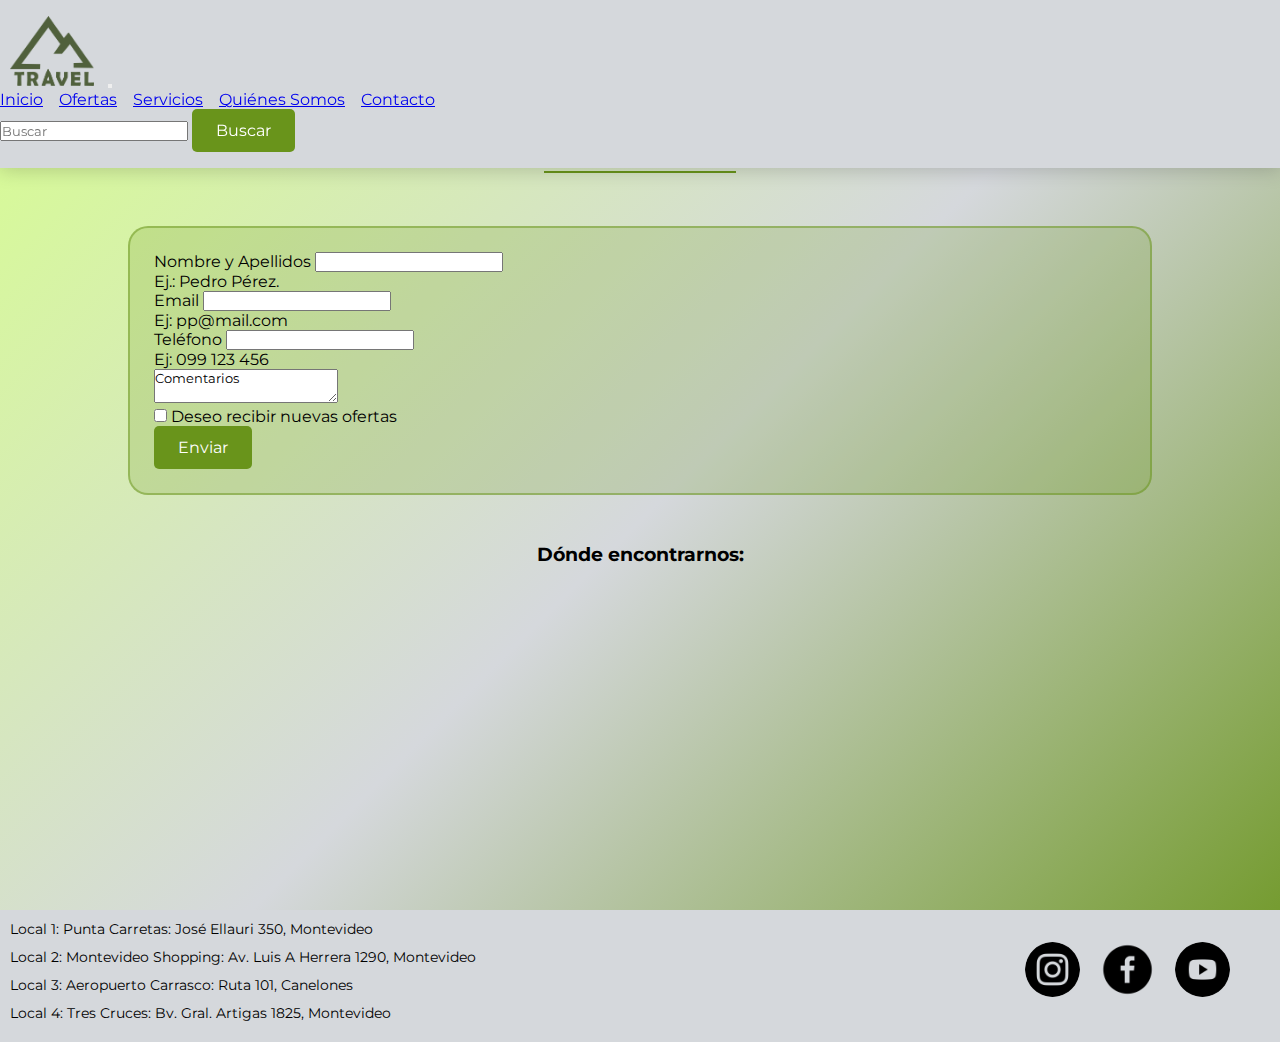
<file: contacto.html>
<!DOCTYPE html>
<html lang="es">

    <head>
        <meta charset="UTF-8">
        <meta name="viewport" content="width=device-width, initial-scale=1.0">
        <title>Travel | Agencia de Turismo de Aventura Internacional</title>
        <meta name="description" content="Agencia de Turismo de Aventura Internacional | Ofertas | Paquetes | Destinos">
        <link rel="preconnect" href="https://fonts.googleapis.com">
        <link rel="preconnect" href="https://fonts.gstatic.com" crossorigin>
        <link href="https://fonts.googleapis.com/css2?family=Montserrat:wght@100;500&display=swap" rel="stylesheet">
        <link href="https://cdn.jsdelivr.net/npm/bootstrap@5.3.2/dist/css/bootstrap.min.css" rel="stylesheet"
            integrity="sha384-T3c6CoIi6uLrA9TneNEoa7RxnatzjcDSCmG1MXxSR1GAsXEV/Dwwykc2MPK8M2HN" crossorigin="anonymous">
        <link rel="stylesheet" href="./css/estilo.css">
    </head>

    <body>
        <header>
            <nav class="navbar navbar-expand-lg">
                <div class="container-fluid">
                    <a class="navbar-brand" href="index.html"><img src="./images/logo.png" alt="logo"></a>
                    <button class="navbar-toggler" type="button" data-bs-toggle="collapse"
                        data-bs-target="#navbarSupportedContent" aria-controls="navbarSupportedContent"
                        aria-expanded="false" aria-label="Toggle navigation">
                        <span class="navbar-toggler-icon"></span>
                    </button>
                    <div class="collapse navbar-collapse" id="navbarSupportedContent">
                        <ul class="navbar-nav me-auto mb-2 mb-lg-0">
                            <li li class="nav-item">
                                <a class="nav-link" aria-current="page" href="index.html">Inicio</a>
                            </li>
                            <li class="nav-item">
                                <a class="nav-link " href="ofertas.html">Ofertas</a>
                            </li>
                            <li class="nav-item">
                                <a class="nav-link" href="servicios.html">Servicios</a>
                            </li>
                            <li class="nav-item">
                                <a class="nav-link" href="quienessomos.html">Quiénes Somos</a>
                            </li>
                            <li class="nav-item">
                                <a class="nav-link active" href="contacto.html">Contacto</a>
                            </li>
                        </ul>
                        <form class="d-flex me-3" role="search">
                            <input class="form-control me-2" type="search" placeholder="Buscar" aria-label="Search">
                            <button class="boton" type="submit">Buscar</button>
                        </form>
                    </div>
                </div>
            </nav>
        </header>

        <main>
            <div class="cabecera">
                <h2>Contáctanos</h2>
            </div>
            <!-- Formulario de Contacto -->
            <form class="formulario">
                <div class="mb-3">
                    <label for="nombreapellidos" class="form-label">Nombre y Apellidos</label>
                    <input type="text" class="form-control" id="nombreapellidos" aria-describedby="nombrelHelp">
                    <div id="nombrelHelp" class="form-text">Ej.: Pedro Pérez.</div>
                </div>
                <div class="mb-3">
                    <label for="exampleInputEmail1" class="form-label">Email </label>
                    <input type="email" class="form-control" id="exampleInputEmail1" aria-describedby="emailHelp">
                    <div id="emailHelp" class="form-text">Ej: pp@mail.com</div>
                    <label for="cell" class="form-label">Teléfono </label>
                    <input type="tel" class="form-control" id="exampleInputcell" aria-describedby="cellHelp">
                    <div id="cellHelp" class="form-text">Ej: 099 123 456</div>
                </div>
                <div class="mb-3">
                    <textarea class="form-control" id="comentario" name="comentario"
                        placeholder="Escribe tu comentario aquí" aria-describedby="emailHelp">Comentarios</textarea>
                </div>
                <div class="mb-3 form-check">
                    <input type="checkbox" class="form-check-input" id="exampleCheck1">
                    <label class="form-check-label" for="exampleCheck1">Deseo recibir nuevas ofertas</label>
                </div>
                <button type="submit" class="boton">Enviar</button>
            </form>
            <!-- MAPA -->
            <div class="cabecera">
                <h3>Dónde encontrarnos:</h3>
            </div>
            <div class="wrapper-mapa-index">
                <iframe src="https://www.google.com/maps/embed?pb=!1m18!1m12!1m3!1d3271.2958021397753!2d-56.16116052339889!3d-34.924117674491164!2m3!1f0!2f0!3f0!3m2!1i1024!2i768!4f13.1!3m3!1m2!1s0x959f819d6fa00fd3%3A0xb24389518c0c3751!2sPunta%20Carretas%20Shopping!5e0!3m2!1ses!2suy!4v1706206942787!5m2!1ses!2suy" width="600" height="450" style="border:0;" allowfullscreen="" loading="lazy" referrerpolicy="no-referrer-when-downgrade"></iframe>
            </div>
        </main>

        <footer class="footer">
            <div class="first-section">
                <ul>
                    <li>Local 1: Punta Carretas: José Ellauri 350, Montevideo</li>
                    <li>Local 2: Montevideo Shopping: Av. Luis A Herrera 1290, Montevideo</li>
                    <li>Local 3: Aeropuerto Carrasco: Ruta 101, Canelones</li>
                    <li>Local 4: Tres Cruces: Bv. Gral. Artigas 1825, Montevideo</li>
                </ul>
            </div>
            <div class="footer__section">
                <ul class="social-icons">
                    <li><a href="https://www.instagram.com/" target="_blank"><img src="./images/instagram.png"
                                alt="Instagram"></a></li>
                    <li><a href="https://www.facebook.com/" target="_blank"><img src="./images/facebook.png"
                                alt="Facebook"></a></li>
                    <li><a href="https://www.youtube.com/" target="_blank"><img src="./images/youtube.png"
                                alt="Youtube"></a></li>
                </ul>
            </div>
        </footer>
        <script src="https://cdn.jsdelivr.net/npm/bootstrap@5.3.2/dist/js/bootstrap.bundle.min.js"
            integrity="sha384-C6RzsynM9kWDrMNeT87bh95OGNyZPhcTNXj1NW7RuBCsyN/o0jlpcV8Qyq46cDfL"
            crossorigin="anonymous"></script>
    </body>
</html>
</file>
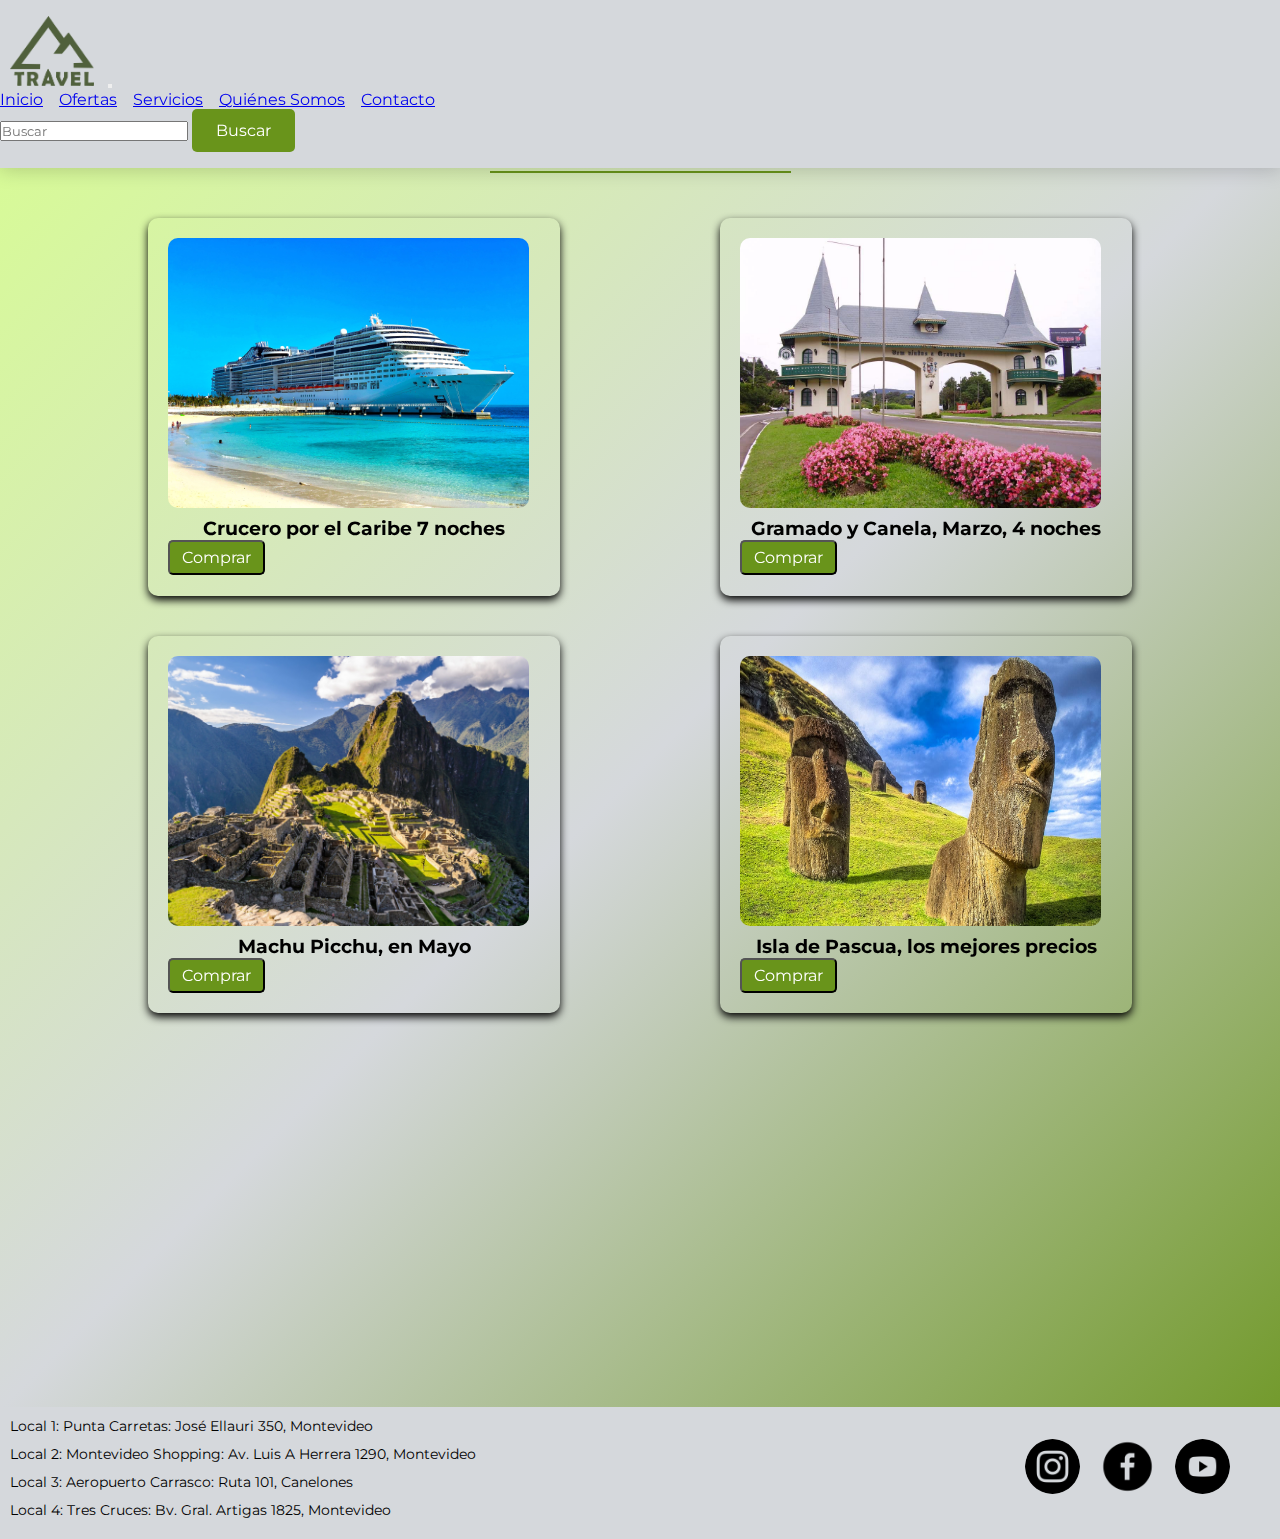
<file: ofertas.html>
<!DOCTYPE html>
<html lang="es">

    <head>
        <meta charset="UTF-8">
        <meta name="viewport" content="width=device-width, initial-scale=1.0">
        <title>Travel | Agencia de Turismo de Aventura Internacional</title>
        <meta name="description" content="Agencia de Turismo de Aventura Internacional | Ofertas | Paquetes | Destinos">
        <link rel="preconnect" href="https://fonts.googleapis.com">
        <link rel="preconnect" href="https://fonts.gstatic.com" crossorigin>
        <link href="https://fonts.googleapis.com/css2?family=Montserrat:wght@100;500&display=swap" rel="stylesheet">
        <link href="https://cdn.jsdelivr.net/npm/bootstrap@5.3.2/dist/css/bootstrap.min.css" rel="stylesheet"
            integrity="sha384-T3c6CoIi6uLrA9TneNEoa7RxnatzjcDSCmG1MXxSR1GAsXEV/Dwwykc2MPK8M2HN" crossorigin="anonymous">
        <link rel="stylesheet" href="./css/estilo.css">
        <link href="https://unpkg.com/aos@2.3.1/dist/aos.css" rel="stylesheet">
    </head>

    <body>
        <header>
            <nav class="navbar navbar-expand-lg">
                <div class="container-fluid">
                    <a class="navbar-brand" href="index.html"><img src="./images/logo.png" alt="logo"></a>
                    <button class="navbar-toggler" type="button" data-bs-toggle="collapse"
                        data-bs-target="#navbarSupportedContent" aria-controls="navbarSupportedContent"
                        aria-expanded="false" aria-label="Toggle navigation">
                        <span class="navbar-toggler-icon"></span>
                    </button>
                    <div class="collapse navbar-collapse" id="navbarSupportedContent">
                        <ul class="navbar-nav me-auto mb-2 mb-lg-0">
                            <li li class="nav-item">
                                <a class="nav-link" aria-current="page" href="index.html">Inicio</a>
                            </li>
                            <li class="nav-item">
                                <a class="nav-link active" href="ofertas.html">Ofertas</a>
                            </li>
                            <li class="nav-item">
                                <a class="nav-link" href="servicios.html">Servicios</a>
                            </li>
                            <li class="nav-item">
                                <a class="nav-link" href="quienessomos.html">Quiénes Somos</a>
                            </li>
                            <li class="nav-item">
                                <a class="nav-link" href="contacto.html">Contacto</a>
                            </li>
                        </ul>
                        <form class="d-flex me-3" role="search">
                            <input class="form-control me-2" type="search" placeholder="Buscar" aria-label="Search">
                            <button class="boton" type="submit">Buscar</button>
                        </form>
                    </div>
                </div>
            </nav>
        </header>

        <main>
            <!-- OFERTAS -->
            <section>
                <div class="cabecera">
                    <h2>Destinos Imperdibles</h2>
                </div>
                <div class="container">
                    <div data-aos="fade-up-right" class="card">
                        <img src="./images/crucero-caribe.jpg" alt="crucero-caribe">
                        <h3>Crucero por el Caribe 7 noches</h3>
                        <button onclick="window.location.href='contacto.html'" class="boton-buscar latido">Comprar</button>
                    </div>
                    <div data-aos="fade-up-left" class="card">
                        <img src="./images/gramado-y-canela.jpg" alt="gramado-y-canela">
                        <h3>Gramado y Canela, Marzo, 4 noches</h3>
                        <button onclick="window.location.href='contacto.html'" class="boton-buscar latido">Comprar</button>
                    </div>
                    <div data-aos="fade-up-right" class="card">
                        <img src="./images/machu-picchu.jpg" alt="machu-picchu">
                        <h3>Machu Picchu, en Mayo</h3>
                        <button onclick="window.location.href='contacto.html'" class="boton-buscar latido">Comprar</button>
                    </div>
                    <div data-aos="fade-up-left" class="card">
                        <img src="./images/pascua.jpg" alt="pascua">
                        <h3>Isla de Pascua, los mejores precios</h3>
                        <button onclick="window.location.href='contacto.html'" class="boton-buscar latido">Comprar</button>
                    </div>
                    <div data-aos="fade-up-right" class="card">
                        <img src="./images/Paris.jpg" alt="paris">
                        <h3>5 noches en Paris, ciudad del amor</h3>
                        <button onclick="window.location.href='contacto.html'" class="boton-buscar latido">Comprar</button>
                    </div>
                    <div data-aos="fade-up-left" class="card">
                        <img src="./images/rio.jpg" alt="rio">
                        <h3>Experiencia completa, Carnaval de Río de Janeiro</h3>
                        <button onclick="window.location.href='contacto.html'" class="boton-buscar latido">Comprar</button>
                    </div>
            </section>
        </main>

        <footer class="footer">
            <div class="first-section">
                <ul>
                    <li>Local 1: Punta Carretas: José Ellauri 350, Montevideo</li>
                    <li>Local 2: Montevideo Shopping: Av. Luis A Herrera 1290, Montevideo</li>
                    <li>Local 3: Aeropuerto Carrasco: Ruta 101, Canelones</li>
                    <li>Local 4: Tres Cruces: Bv. Gral. Artigas 1825, Montevideo</li>
                </ul>
            </div>
            <div class="footer__section">
                <ul class="social-icons">
                    <li><a href="https://www.instagram.com/" target="_blank"><img src="./images/instagram.png"
                                alt="Instagram"></a></li>
                    <li><a href="https://www.facebook.com/" target="_blank"><img src="./images/facebook.png"
                                alt="Facebook"></a></li>
                    <li><a href="https://www.youtube.com/" target="_blank"><img src="./images/youtube.png"
                                alt="Youtube"></a></li>
                </ul>
            </div>
        </footer>
        <script src="https://cdn.jsdelivr.net/npm/bootstrap@5.3.2/dist/js/bootstrap.bundle.min.js"
            integrity="sha384-C6RzsynM9kWDrMNeT87bh95OGNyZPhcTNXj1NW7RuBCsyN/o0jlpcV8Qyq46cDfL"
            crossorigin="anonymous"></script>
        <script src="https://unpkg.com/aos@2.3.1/dist/aos.js"></script>
        <script>
            AOS.init();
        </script>
    </body>

</html>
</file>
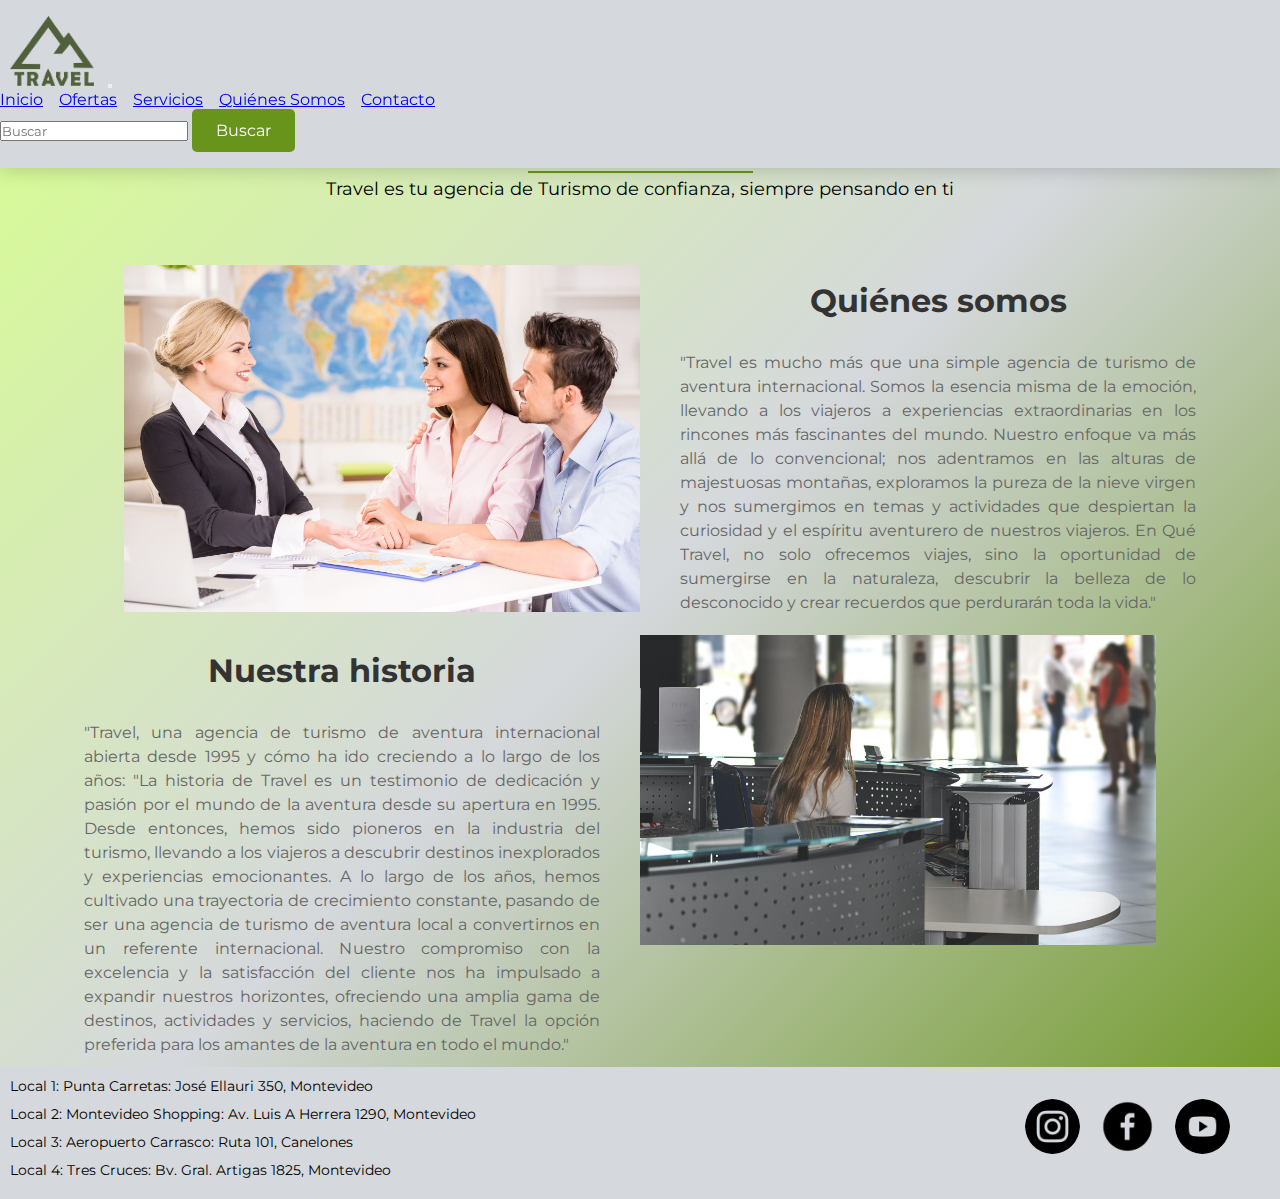
<file: quienessomos.html>
<!DOCTYPE html>
<html lang="es">

    <head>
        <meta charset="UTF-8">
        <meta name="viewport" content="width=device-width, initial-scale=1.0">
        <title>Travel | Agencia de Turismo de Aventura Internacional</title>
        <meta name="description" content="Agencia de Turismo de Aventura Internacional | Ofertas | Paquetes | Destinos">
        <link rel="preconnect" href="https://fonts.googleapis.com">
        <link rel="preconnect" href="https://fonts.gstatic.com" crossorigin>
        <link href="https://fonts.googleapis.com/css2?family=Montserrat:wght@100;500&display=swap" rel="stylesheet">
        <link href="https://cdn.jsdelivr.net/npm/bootstrap@5.3.2/dist/css/bootstrap.min.css" rel="stylesheet"
            integrity="sha384-T3c6CoIi6uLrA9TneNEoa7RxnatzjcDSCmG1MXxSR1GAsXEV/Dwwykc2MPK8M2HN" crossorigin="anonymous">
        <link rel="stylesheet" href="./css/estilo.css">
    </head>

    <body>
        <header>
            <nav class="navbar navbar-expand-lg">
                <div class="container-fluid">
                    <a class="navbar-brand" href="index.html"><img src="./images/logo.png" alt="logo"></a>
                    <button class="navbar-toggler" type="button" data-bs-toggle="collapse"
                        data-bs-target="#navbarSupportedContent" aria-controls="navbarSupportedContent"
                        aria-expanded="false" aria-label="Toggle navigation">
                        <span class="navbar-toggler-icon"></span>
                    </button>
                    <div class="collapse navbar-collapse" id="navbarSupportedContent">
                        <ul class="navbar-nav me-auto mb-2 mb-lg-0">
                            <li li class="nav-item">
                                <a class="nav-link" aria-current="page" href="index.html">Inicio</a>
                            </li>
                            <li class="nav-item">
                                <a class="nav-link" href="ofertas.html">Ofertas</a>
                            </li>
                            <li class="nav-item">
                                <a class="nav-link" href="servicios.html">Servicios</a>
                            </li>
                            <li class="nav-item">
                                <a class="nav-link active" href="quienessomos.html">Quiénes Somos</a>
                            </li>
                            <li class="nav-item">
                                <a class="nav-link" href="contacto.html">Contacto</a>
                            </li>
                        </ul>
                        <form class="d-flex me-3" role="search">
                            <input class="form-control me-2" type="search" placeholder="Buscar" aria-label="Search">
                            <button class="boton" type="submit">Buscar</button>
                        </form>
                    </div>
                </div>
            </nav>
        </header>

        <main>
            <div class="cabecera">
                <h2>Sobre Nosotros</h2>
                <p>Travel es tu agencia de Turismo de confianza, siempre pensando en ti</p>
            </div>
            <!-- Info Quienes Somos -->
            <div class="seccion">
                <section class="quienessomos">
                    <div class="quienessomos__imagen">
                        <img src="./images/quienessomos.jpg" alt="agente con clientes">
                    </div>
                    <div class="quienessomos__contenido">
                        <h2>Quiénes somos</h2>
                        <p>"Travel es mucho más que una simple agencia de turismo de aventura internacional. Somos la
                            esencia misma de la emoción, llevando a los viajeros a experiencias extraordinarias en los
                            rincones más fascinantes del mundo. Nuestro enfoque va más allá de lo convencional; nos
                            adentramos en las alturas de majestuosas montañas, exploramos la pureza de la nieve virgen y nos
                            sumergimos en temas y actividades que despiertan la curiosidad y el espíritu aventurero de
                            nuestros viajeros. En Qué Travel, no solo ofrecemos viajes, sino la oportunidad de sumergirse en
                            la naturaleza, descubrir la belleza de lo desconocido y crear recuerdos que perdurarán toda la
                            vida."</p>
                    </div>
                </section>
            </div>
            <div class="seccion">
                <section class="quienessomos">
                    <div class="quienessomos__contenido">
                        <h2>Nuestra historia</h2>
                        <p>"Travel, una agencia de turismo de aventura internacional abierta desde 1995 y cómo ha ido
                            creciendo a lo largo de los años: "La historia de Travel es un testimonio de dedicación y pasión
                            por el mundo de la aventura desde su apertura en 1995. Desde entonces, hemos sido pioneros en la
                            industria del turismo, llevando a los viajeros a descubrir destinos inexplorados y experiencias
                            emocionantes. A lo largo de los años, hemos cultivado una trayectoria de crecimiento constante,
                            pasando de ser una agencia de turismo de aventura local a convertirnos en un referente
                            internacional. Nuestro compromiso con la excelencia y la satisfacción del cliente nos ha
                            impulsado a expandir nuestros horizontes, ofreciendo una amplia gama de destinos, actividades y
                            servicios, haciendo de Travel la opción preferida para los amantes de la aventura en todo el
                            mundo."</p>
                    </div>
                    <div class="quienessomos__imagen">
                        <img src="./images/historia.jpg" alt="historia con logo">
                    </div>
                </section>
            </div>
        </main>

        <footer class="footer">
            <div class="first-section">
                <ul>
                    <li>Local 1: Punta Carretas: José Ellauri 350, Montevideo</li>
                    <li>Local 2: Montevideo Shopping: Av. Luis A Herrera 1290, Montevideo</li>
                    <li>Local 3: Aeropuerto Carrasco: Ruta 101, Canelones</li>
                    <li>Local 4: Tres Cruces: Bv. Gral. Artigas 1825, Montevideo</li>
                </ul>
            </div>
            <div class="footer__section">
                <ul class="social-icons">
                    <li><a href="https://www.instagram.com/" target="_blank"><img src="./images/instagram.png"
                                alt="Instagram"></a></li>
                    <li><a href="https://www.facebook.com/" target="_blank"><img src="./images/facebook.png"
                                alt="Facebook"></a></li>
                    <li><a href="https://www.youtube.com/" target="_blank"><img src="./images/youtube.png"
                                alt="Youtube"></a></li>
                </ul>
            </div>
        </footer>
        <script src="https://cdn.jsdelivr.net/npm/bootstrap@5.3.2/dist/js/bootstrap.bundle.min.js"
            integrity="sha384-C6RzsynM9kWDrMNeT87bh95OGNyZPhcTNXj1NW7RuBCsyN/o0jlpcV8Qyq46cDfL"
            crossorigin="anonymous"></script>
    </body>
</html>
</file>
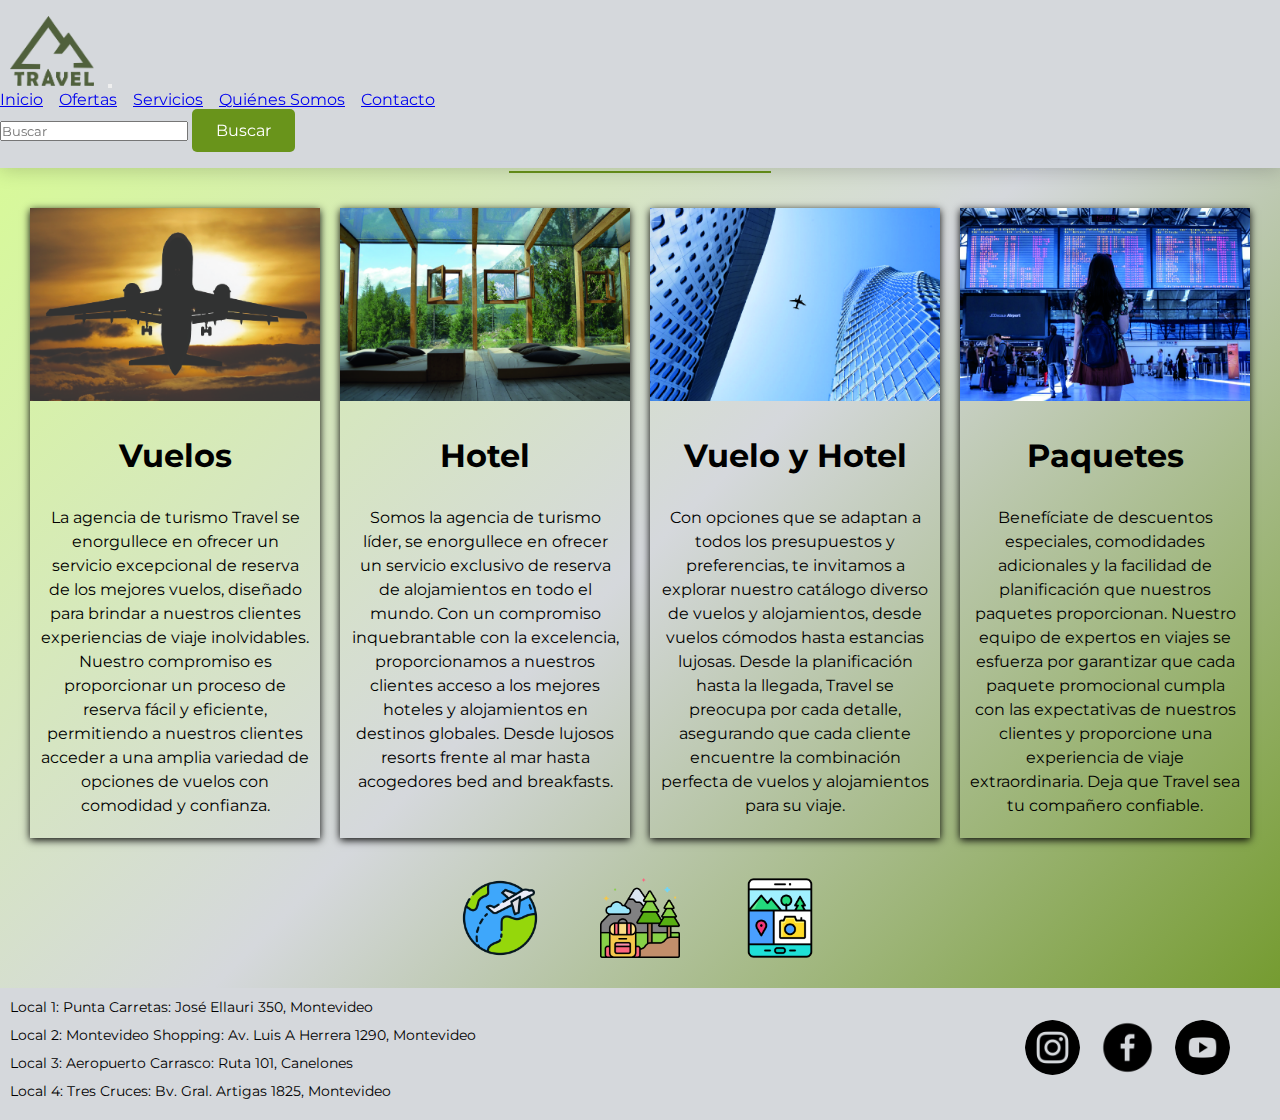
<file: servicios.html>
<!DOCTYPE html>
<html lang="es">

    <head>
        <meta charset="UTF-8">
        <meta name="viewport" content="width=device-width, initial-scale=1.0">
        <title>Travel | Agencia de Turismo de Aventura Internacional</title>
        <meta name="description" content="Agencia de Turismo de Aventura Internacional | Ofertas | Paquetes | Destinos">
        <link rel="preconnect" href="https://fonts.googleapis.com">
        <link rel="preconnect" href="https://fonts.gstatic.com" crossorigin>
        <link href="https://fonts.googleapis.com/css2?family=Montserrat:wght@100;500&display=swap" rel="stylesheet">
        <link href="https://cdn.jsdelivr.net/npm/bootstrap@5.3.2/dist/css/bootstrap.min.css" rel="stylesheet"
            integrity="sha384-T3c6CoIi6uLrA9TneNEoa7RxnatzjcDSCmG1MXxSR1GAsXEV/Dwwykc2MPK8M2HN" crossorigin="anonymous">
        <link rel="stylesheet" href="./css/estilo.css">
        <link rel="stylesheet" href="https://cdnjs.cloudflare.com/ajax/libs/animate.css/4.1.1/animate.min.css" />
    </head>

    <body>
        <header>
            <nav class="navbar navbar-expand-lg">
                <div class="container-fluid">
                    <a class="navbar-brand" href="index.html"><img src="./images/logo.png" alt="logo"></a>
                    <button class="navbar-toggler" type="button" data-bs-toggle="collapse"
                        data-bs-target="#navbarSupportedContent" aria-controls="navbarSupportedContent"
                        aria-expanded="false" aria-label="Toggle navigation">
                        <span class="navbar-toggler-icon"></span>
                    </button>
                    <div class="collapse navbar-collapse" id="navbarSupportedContent">
                        <ul class="navbar-nav me-auto mb-2 mb-lg-0">
                            <li li class="nav-item">
                                <a class="nav-link" aria-current="page" href="index.html">Inicio</a>
                            </li>
                            <li class="nav-item">
                                <a class="nav-link" href="ofertas.html">Ofertas</a>
                            </li>
                            <li class="nav-item">
                                <a class="nav-link active" href="servicios.html">Servicios</a>
                            </li>
                            <li class="nav-item">
                                <a class="nav-link" href="quienessomos.html">Quiénes Somos</a>
                            </li>
                            <li class="nav-item">
                                <a class="nav-link" href="contacto.html">Contacto</a>
                            </li>
                        </ul>
                        <form class="d-flex me-3" role="search">
                            <input class="form-control me-2" type="search" placeholder="Buscar" aria-label="Search">
                            <button class="boton" type="submit">Buscar</button>
                        </form>
                    </div>
                </div>
            </nav>
        </header>

        <main>
            <!-- Tarjetas de Servicios -->
            <div class="cabecera">
                <h2>Nuestros Servicios</h2>
            </div>
            <div class="contenedor">
                <div class="contenedor__caja">
                    <div class="caja">
                        <img src="./images/avion.jpg" alt="avion">
                        <h2>Vuelos</h2>
                        <p>La agencia de turismo Travel se enorgullece en ofrecer un servicio excepcional de reserva de los
                            mejores vuelos, diseñado para brindar a nuestros clientes experiencias de viaje inolvidables.
                            Nuestro compromiso es proporcionar un proceso de reserva fácil y eficiente, permitiendo a
                            nuestros clientes acceder a una amplia variedad de opciones de vuelos con comodidad y confianza.
                        </p>
                    </div>
                    <div class="caja">
                        <img src="./images/hotel.jpg" alt="hotel">
                        <h2>Hotel</h2>
                        <p>Somos la agencia de turismo líder, se enorgullece en ofrecer un servicio exclusivo de reserva de
                            alojamientos en todo el mundo. Con un compromiso inquebrantable con la excelencia,
                            proporcionamos a nuestros clientes acceso a los mejores hoteles y alojamientos en destinos
                            globales. Desde lujosos resorts frente al mar hasta acogedores bed and breakfasts.</p>
                    </div>
                    <div class="caja">
                        <img src="./images/vuelo-hotel.jpg" alt="avion-hotel">
                        <h2>Vuelo y Hotel</h2>
                        <p>Con opciones que se adaptan a todos los presupuestos y preferencias, te invitamos a explorar
                            nuestro catálogo diverso de vuelos y alojamientos, desde vuelos cómodos hasta estancias lujosas.
                            Desde la planificación hasta la llegada, Travel se preocupa por cada detalle, asegurando que
                            cada cliente encuentre la combinación perfecta de vuelos y alojamientos para su viaje.</p>
                    </div>
                    <div class="caja">
                        <img src="./images/pack.jpg" alt="packs">
                        <h2>Paquetes</h2>
                        <p>Benefíciate de descuentos especiales, comodidades adicionales y la facilidad de planificación que
                            nuestros paquetes proporcionan. Nuestro equipo de expertos en viajes se esfuerza por garantizar
                            que cada paquete promocional cumpla con las expectativas de nuestros clientes y proporcione una
                            experiencia de viaje extraordinaria. Deja que Travel sea tu compañero confiable.</p>
                    </div>
                </div>
            </div>
            <!-- Imágenes Animadas -->
            <div class="imagenes_animadas">
                <img src="./images/vuelo.png" alt="avión" class="imagen-bounce">
                <img src="./images/hotel.png" alt="hotel" class="imagen-bounce">
                <img src="./images/pack.png" alt="paquete promocional" class="imagen-bounce">
            </div>
        </main>

        <footer class="footer">
            <div class="first-section">
                <ul>
                    <li>Local 1: Punta Carretas: José Ellauri 350, Montevideo</li>
                    <li>Local 2: Montevideo Shopping: Av. Luis A Herrera 1290, Montevideo</li>
                    <li>Local 3: Aeropuerto Carrasco: Ruta 101, Canelones</li>
                    <li>Local 4: Tres Cruces: Bv. Gral. Artigas 1825, Montevideo</li>
                </ul>
            </div>
            <div class="footer__section">
                <ul class="social-icons">
                    <li><a href="https://www.instagram.com/" target="_blank"><img src="./images/instagram.png"
                                alt="Instagram"></a></li>
                    <li><a href="https://www.facebook.com/" target="_blank"><img src="./images/facebook.png"
                                alt="Facebook"></a></li>
                    <li><a href="https://www.youtube.com/" target="_blank"><img src="./images/youtube.png"
                                alt="Youtube"></a></li>
                </ul>
            </div>
        </footer>
        <script src="https://cdn.jsdelivr.net/npm/bootstrap@5.3.2/dist/js/bootstrap.bundle.min.js"
            integrity="sha384-C6RzsynM9kWDrMNeT87bh95OGNyZPhcTNXj1NW7RuBCsyN/o0jlpcV8Qyq46cDfL"
            crossorigin="anonymous"></script>
    </body>
</html>
</file>
<file: css/estilo.css>
* {
  margin: 0;
  padding: 0;
  font-family: "Montserrat", sans-serif;
  box-sizing: border-box;
}

html, body {
  margin: 0 !important;
  padding: 0 !important;
}

body {
  background: linear-gradient(135deg, rgba(166, 255, 0, 0.4431372549) 0%, #D5D8DC 50%, #69941b 100%);
  overflow-x: hidden;
  box-sizing: border-box !important;
}

ul li {
  list-style: none;
}

h1 {
  color: #000000;
  stroke: #000000;
  display: flex;
  justify-content: center;
  padding: 16px;
  font-size: 2rem;
}

h2 {
  color: #000000;
  display: flex;
  justify-content: center;
  padding: 16px;
}

@media screen and (max-width: 600px) {
  h1 {
    font-size: 1rem;
  }
  h2 {
    font-size: 0.8rem;
  }
}
/* TARJETAS Index y Ofertas */
.container {
  display: flex;
  justify-content: center;
  flex-wrap: wrap;
}

.card {
  flex: 0 1 calc(40% - 100px);
  border-radius: 10px;
  padding: 20px;
  margin: 20px 80px;
  align-items: center;
  box-shadow: 0 4px 8px #000000;
  transition: box-shadow 0.3s ease-in-out;
}
.card:hover {
  box-shadow: 0 8px 16px #000000;
}
.card-content {
  display: flex;
  flex-direction: column;
  align-items: center;
}
.card img {
  width: 97%;
  height: 80%;
  border-radius: 10px;
  margin-bottom: 4px;
}
.card h3 {
  text-align: center;
  font-size: 1.2rem;
}

@media (max-width: 1200) {
  .card {
    flex-basis: content;
    align-items: center;
    justify-content: center;
  }
  .card h3 {
    font-size: 1.2rem;
  }
}
@media (max-width: 1000px) {
  .card {
    flex-basis: content;
  }
  .card h3 {
    font-size: 1rem;
  }
}
@media (max-width: 400px) {
  .card {
    flex-basis: content;
  }
  .card h3 {
    font-size: 0.7rem;
  }
}
.cabecera {
  width: 90%;
  display: flex;
  justify-content: center;
  align-items: center;
  flex-direction: column;
  text-align: center;
  margin: 20px auto;
}
.cabecera h2 {
  color: #000000;
  margin-bottom: 5px;
  position: relative;
}
.cabecera h2::after {
  content: "";
  position: absolute;
  width: 100%;
  height: 2px;
  display: block;
  bottom: 0;
  margin: 0 auto;
  background-color: #69941b;
}
.cabecera p {
  font-size: 18px;
  color: #000000;
  margin-bottom: 35px;
  position: relative;
}

@media screen and (max-width: 768px) {
  .cabecera {
    padding: 0px 20px;
  }
  .cabecera h2 {
    font-size: 16px;
  }
  .cabecera p {
    font-size: 12px;
    margin-bottom: 0px;
  }
}
/* FOOTER */
.footer {
  background-color: #D5D8DC;
  color: #000000;
  display: flex;
  justify-content: space-between;
  padding: 10px;
  font-size: 14px;
}
.footer__section {
  width: 50%;
}
.footer ul {
  list-style: none;
}
.footer ul li {
  margin-bottom: 10px;
}
.footer ul.first-section {
  width: 100%;
}
.footer ul.social-icons {
  height: 100%;
  display: flex;
  justify-content: right;
  align-items: center;
  padding-right: 20px;
}
.footer ul.social-icons li a img {
  width: 55px;
  height: 55px;
  border-radius: 50px;
  transition: box-shadow 0.3s ease-in-out;
  margin-right: 20px !important;
}
.footer ul.social-icons li a:hover img {
  box-shadow: 0 0 5px 0 #000000;
  transform: scale(1.1);
  transition: all 0.7s ease;
}

@media (max-width: 768px) {
  .footer {
    flex-direction: column;
    align-items: center;
    text-align: center;
  }
  .footer ul.social-icons {
    justify-content: center;
  }
  .footer__section {
    width: 100%;
    margin-bottom: 20px;
  }
  .footer__section ul.first-section {
    width: 100%;
  }
}
/* BOTONES */
.boton {
  padding: 12px 24px;
  font-size: 1rem;
  color: #ffffff;
  background-color: #69941b;
  border: none;
  border-radius: 5px;
  cursor: pointer;
  transition: box-shadow 0.3s ease-in-out;
}
.boton:hover {
  box-shadow: 0 4px 8px #000000;
}

@media screen and (max-width: 768px) {
  .boton {
    font-size: 0.8rem;
  }
}
.boton-buscar {
  padding: 6px 12px;
  font-size: 1rem;
  background-color: #69941b;
  color: #ffffff;
  border-radius: 5px;
  cursor: pointer;
  transition: box-shadow 0.3s ease-in-out;
}
.boton-buscar.latido {
  animation: latido 1.5s infinite;
}

@keyframes latido {
  0% {
    transform: scale(1);
    box-shadow: 0 0 5px #ffffff;
  }
  25% {
    transform: scale(1.1);
    box-shadow: 0 0 10px #ffffff;
  }
  50% {
    transform: scale(1);
    box-shadow: 0 0 5px #ffffff;
  }
  75% {
    transform: scale(1.1);
    box-shadow: 0 0 10px #ffffff;
  }
  100% {
    transform: scale(1);
    box-shadow: 0 0 5px #ffffff;
  }
}
@media (max-width: 1200px) {
  .boton-buscar {
    font-size: 1rem;
  }
}
@media (max-width: 400px) {
  .boton-buscar {
    font-size: 0.8rem;
    padding: 0;
  }
}
.ver-mas-btn {
  background-color: #69941b;
  color: #ffffff;
  padding: 8px 20px;
  border: none;
  border-radius: 5px;
  font-size: 18px;
  cursor: pointer;
  transition: background-color 0.3s ease-in-out;
}
.ver-mas-btn:hover {
  background-color: rgba(166, 255, 0, 0.4431372549);
  color: #000000;
}

@media (max-width: 768px) {
  .ver-mas-btn {
    font-size: 0.8rem;
    padding: 2px;
  }
}
/*---HEADER---*/
header {
  background-color: #D5D8DC;
  box-shadow: 0px 0px 20px 1px rgba(0, 0, 0, 0.2);
  z-index: 9 !important;
  position: fixed;
  width: 100%;
  top: 0;
}

.navbar {
  padding: 1rem 0;
}
.navbar .navbar-brand img {
  height: 70px;
  margin: 0px 10px;
}

.navbar-nav {
  display: flex;
  align-items: center;
}

.nav-item {
  margin-right: 1rem;
  font-size: 1rem;
  text-wrap: nowrap;
  transition: all 0.1s ease-in-out;
}
.nav-item:hover {
  transform: scale(1.1);
}

.nav-item a {
  text-align: center;
}

main {
  margin-top: 112px;
}

.box-booking {
  background-image: url(../images/presentacion.jpg);
  background-size: cover;
  background-position: center;
  display: flex;
  justify-content: space-between;
  padding: 20px 30px;
  align-items: center;
}

.form-booking {
  padding: 20px;
  background-color: rgba(255, 255, 255, 0.3);
  border-radius: 10px;
}

.form__inputs {
  margin-bottom: 10px;
  display: flex;
  align-items: center;
}
.form__inputs label {
  min-width: 100px;
  margin-right: 10px;
  color: #ffffff;
  text-shadow: 0 0 3px #000000;
}

.form-booking-box-btn {
  display: flex;
  justify-content: end;
}

@media screen and (max-width: 800px) {
  .box-booking {
    flex-direction: column;
  }
  .box-booking h1 {
    text-align: center;
  }
  .form__inputs {
    font-size: 0.8rem;
  }
  input {
    width: calc(50% - 10px);
    margin-right: 5px;
  }
}
.animacion-imagen {
  margin-top: 10px;
  width: 100px;
  height: 100px;
  animation: moveRight 5s linear infinite;
}

@keyframes moveRight {
  0% {
    transform: translateX(-100%);
  }
  100% {
    transform: translateX(100vw);
  }
}
.seccion {
  width: 90%;
  margin: 0 auto;
  padding: 10px 20px;
}

.quienessomos {
  display: flex;
  justify-content: space-between;
  align-items: start;
  flex-wrap: wrap;
}
.quienessomos__imagen {
  flex: 1;
  margin-right: 40px;
  margin-left: 40px;
  overflow: hidden;
}
.quienessomos__imagen img {
  max-width: 100%;
  height: auto;
  display: block;
  transition: 0.5s ease;
}
.quienessomos__imagen:hover img {
  transform: scale(1.2);
}
.quienessomos__contenido {
  flex: 1;
  text-align: justify;
}
.quienessomos__contenido h2 {
  font-size: 32px;
  margin-bottom: 15px;
  text-align: center;
  color: #333;
}
.quienessomos__contenido p {
  font-size: 16px;
  line-height: 1.5;
  color: #666;
}

@media screen and (max-width: 768px) {
  .seccion {
    padding: 0px;
  }
  .quienessomos {
    padding: 20px;
    flex-direction: column;
  }
  .quienessomos__imagen {
    margin-right: 0px;
    margin-bottom: 20px;
  }
  .quienessomos__contenido {
    padding: 0px;
  }
  .quienessomos__contenido h2 {
    font-size: 16px;
  }
  .quienessomos__contenido p {
    font-size: 12px;
  }
}
.contenedor {
  width: 100%;
  margin-top: 0px;
  display: flex;
  justify-content: center;
  align-items: center;
  padding: 0px 20px;
}
.contenedor__caja {
  display: flex;
  justify-content: center;
  align-items: stretch;
  text-align: center;
}
.contenedor__caja .caja {
  flex: 1;
  margin: 10px 10px;
  box-shadow: 0px 2px 8px 0px #000000;
}
.contenedor__caja .caja img {
  width: 100%;
}
.contenedor__caja .caja h2 {
  margin: 15px 0px;
  font-size: 2rem;
  color: #000000;
}
.contenedor__caja .caja p {
  font-size: 1rem;
  line-height: 1.5;
  padding: 0px 10px;
  margin-bottom: 20px;
}

@media screen and (max-width: 768px) {
  .contenedor__caja {
    flex-direction: column;
  }
}
.imagenes_animadas {
  width: 100%;
  display: flex;
  flex-direction: row;
  align-items: center;
  justify-content: center;
  overflow-x: visible;
}

.imagen-bounce {
  width: 80px;
  height: 80px;
  margin: 30px;
  animation: bounceAnimation 1s infinite alternate;
}

@keyframes bounceAnimation {
  to {
    transform: translateY(-10px);
  }
}
@media screen and (max-width: 500px) {
  .imagenes_animadas {
    flex-direction: column;
    align-items: center;
  }
}
.formulario {
  border: 2px solid rgba(105, 148, 27, 0.5);
  border-radius: 20px;
  background-color: rgba(105, 148, 27, 0.2);
  padding: 1.5rem;
  width: 80%;
  margin: 3rem auto;
}
.formulario-label {
  display: flex;
  flex-direction: column;
  align-items: flex-start;
  gap: 1rem;
}

/* MAPA */
.wrapper-mapa-index iframe {
  width: 100%;
  height: 300px;
  margin-bottom: 20px;
}

/*# sourceMappingURL=estilo.css.map */
</file>
